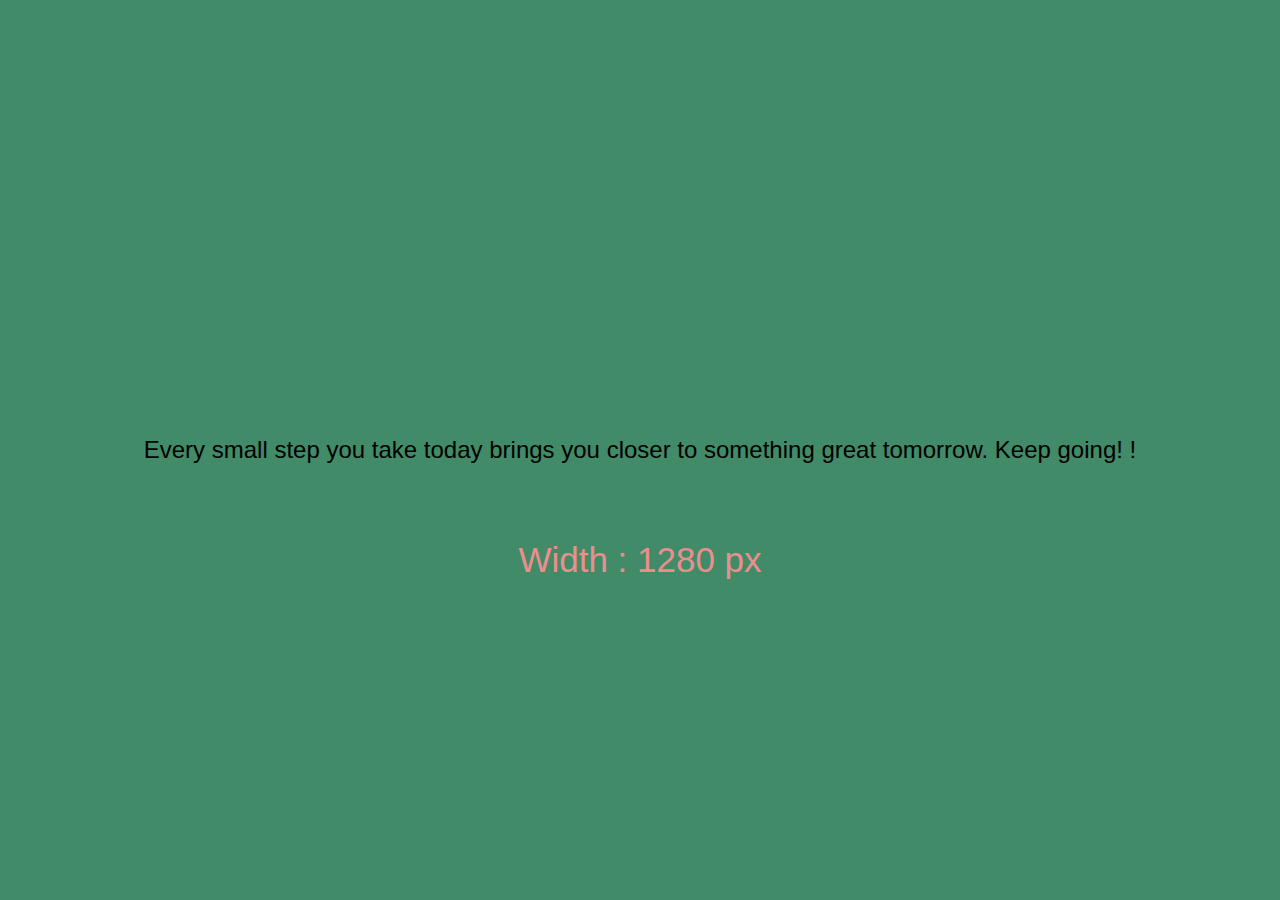
<file: LESSON_1/index.html>
<!DOCTYPE html>
<html lang="en">
<head>
    <meta charset="UTF-8">
    <meta http-equiv="X-UA-Compatible" content="IE=edge">
    <meta name="viewport" content="width=device-width, initial-scale=1.0">
    <title>Document</title>
    <link rel="stylesheet" href="style.css">

</head>
<body>
    
    <div class = "container">

        <div class = "text">
            Every small step you take today brings you closer to something great tomorrow. Keep going! !
         </div>
        <div id="size"></div>

    </div>

<script src="script.js"></script>
</body>
</html>
</file>
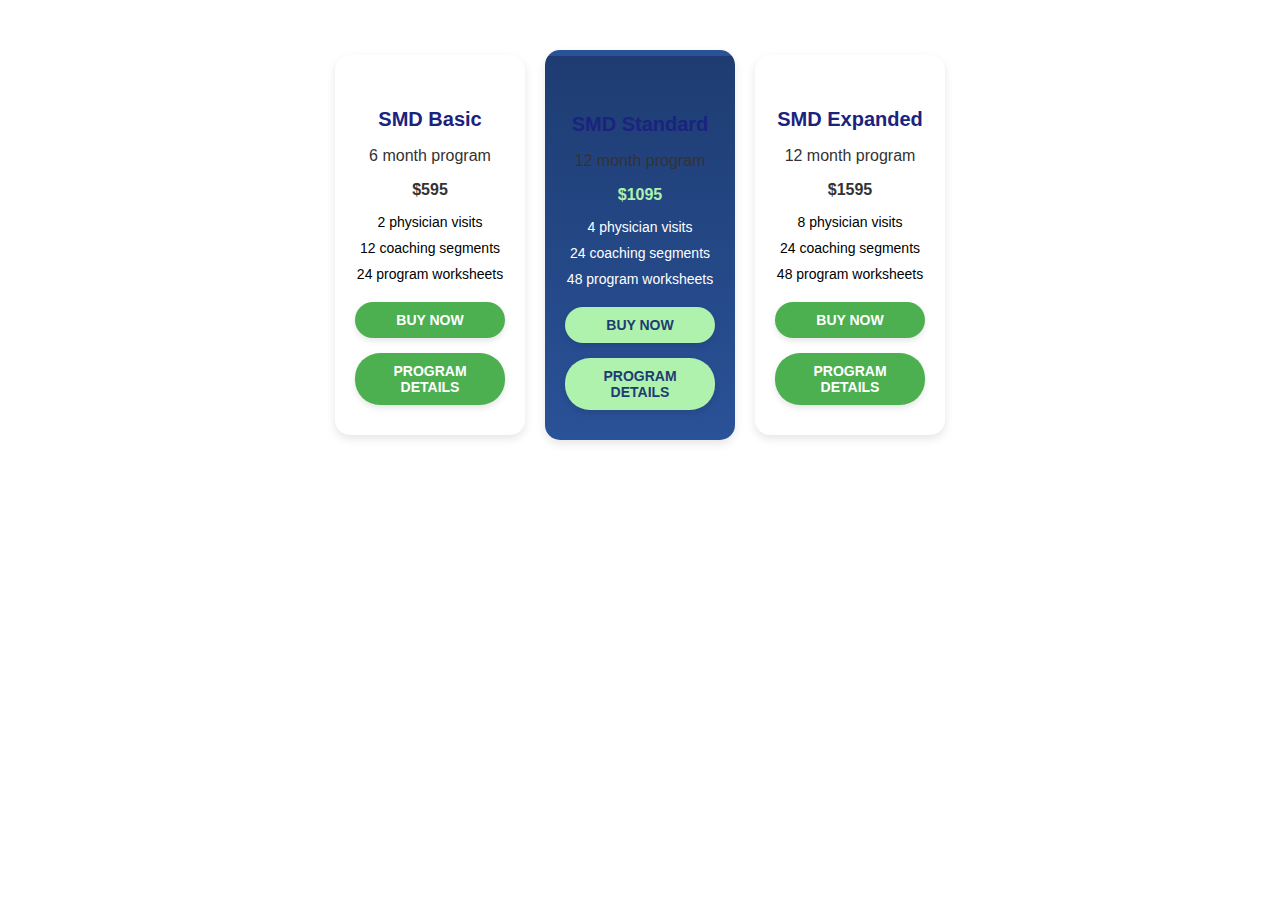
<file: LESSON_2_HW/index.html>
<!DOCTYPE html>
<html lang="en">
<head>
    <meta charset="UTF-8">
    <meta name="viewport" content="width=device-width, initial-scale=1.0">
    <title>Product Feature Comparison</title>
    <link rel="stylesheet" href="style.css">
</head>
<body>
    <div class="container">
        <div class="card">
            <h2>SMD Basic</h2>
            <p>6 month program</p>
            <p class="price">$595</p>
            <ul class="features">
                <li>2 physician visits</li>
                <li>12 coaching segments</li>
                <li>24 program worksheets</li>
            </ul>
            <button class="btn">BUY NOW</button>
            <button class="btn details">PROGRAM DETAILS</button>
        </div>
        <div class="card standard">
            <h2>SMD Standard</h2>
            <p>12 month program</p>
            <p class="price">$1095</p>
            <ul class="features">
                <li>4 physician visits</li>
                <li>24 coaching segments</li>
                <li>48 program worksheets</li>
            </ul>
            <button class="btn">BUY NOW</button>
            <button class="btn details">PROGRAM DETAILS</button>
        </div>
        <div class="card">
            <h2>SMD Expanded</h2>
            <p>12 month program</p>
            <p class="price">$1595</p>
            <ul class="features">
                <li>8 physician visits</li>
                <li>24 coaching segments</li>
                <li>48 program worksheets</li>
            </ul>
            <button class="btn">BUY NOW</button>
            <button class="btn details">PROGRAM DETAILS</button>
        </div>
    </div>
</body>
</html>
</file>
<file: LESSON_1/style.css>
:root{
    /*bg colors */
    --color-Mob: #31646b;
--color-Tab:  #fff1e6;
--color-Laptop: #5a4877;
--color-Desktop: #418b68;

/*Mobile  -> 576px
Tablet  -> 768px
Laptop  -> 992px
Desktop -> 1200px */

}


*{
    margin : 0px;
    padding : 0px;
    box-sizing : border-box; 
      }
  
    body{
      font-size : 35px;
      font-family : Helvetica ;
    }
  
    .container{
        display : grid;
        place-items : center;
      
        background-color: white ;
        height : 100vh;
  }
  
  .text{
    font-size: 1.5rem;
   }


  #size {
    position: absolute;
  
    /* positioning screen size below our main text */
    top : 60%;
    left: 50%;
  
    transform: translateX(-50%);
  
    color : rgb(235, 142, 142);
    font-size : 35px;
  }

  @media screen and (min-width : 576px){
    .container{
      background-color: var(--color-Mob);
    }
   
  }
    @media screen and (min-width : 768px){
        .container{
          background-color: var(--color-Tab);
        }
       
    }
        @media screen and (min-width : 992px){
            .container{
              background-color: var(--color-Laptop);
            }
          
        }

            @media screen and (min-width : 1200px){
                .container{
                  background-color: var(--color-Desktop);
                }
             
}
</file>
<file: LESSON_2_HW/style.css>
body {
    font-family: Arial, sans-serif;
    margin: 0;
    padding: 0;
    background-color: #ffffff;
    display: flex;
    justify-content: center;
}

.container {
    display: flex;
    justify-content: center;
    align-items: center;
    gap: 20px;
    padding: 50px;
    max-width: 900px;
}

.card {
    background: white;
    padding: 30px 20px;
    border-radius: 15px;
    box-shadow: 0 4px 10px rgba(0, 0, 0, 0.1);
    text-align: center;
    flex: 1;
    max-width: 280px;
    border-top: 6px solid transparent;
}

.card h2 {
    color: #1a237e;
    font-size: 20px;
    margin-bottom: 5px;
}

.card p {
    font-size: 16px;
    color: #333;
    margin-bottom: 10px;
}

.price {
    color: #4CAF50;
    font-size: 28px;
    font-weight: bold;
    margin-bottom: 15px;
}

.features {
    list-style: none;
    padding: 0;
    margin: 0;
}

.features li {
    padding: 5px 0;
    font-size: 14px;
}

.btn {
    background-color: #4CAF50;
    color: white;
    padding: 10px 20px;
    border: none;
    border-radius: 25px;
    cursor: pointer;
    font-size: 14px;
    margin-top: 15px;
    display: block;
    width: 100%;
    max-width: 150px;
    margin-left: auto;
    margin-right: auto;
    box-shadow: 0 3px 6px rgba(0, 0, 0, 0.1);
}

.btn:hover {
    background-color: #45a049;
}

.standard {
    background: linear-gradient(to bottom, #1e3c72, #2a5298);
    color: white;
    padding-top: 40px;
    border-radius: 15px;
}

.standard .price {
    color: #aef2ae;
}

.standard .btn {
    background-color: #aef2ae;
    color: #1e3c72;
}

.standard .btn:hover {
    background-color: #90d890;
}

button {
    font-weight: bold;
}

@media (max-width: 900px) {
    .container {
        flex-direction: column;
        align-items: center;
    }
}
</file>
